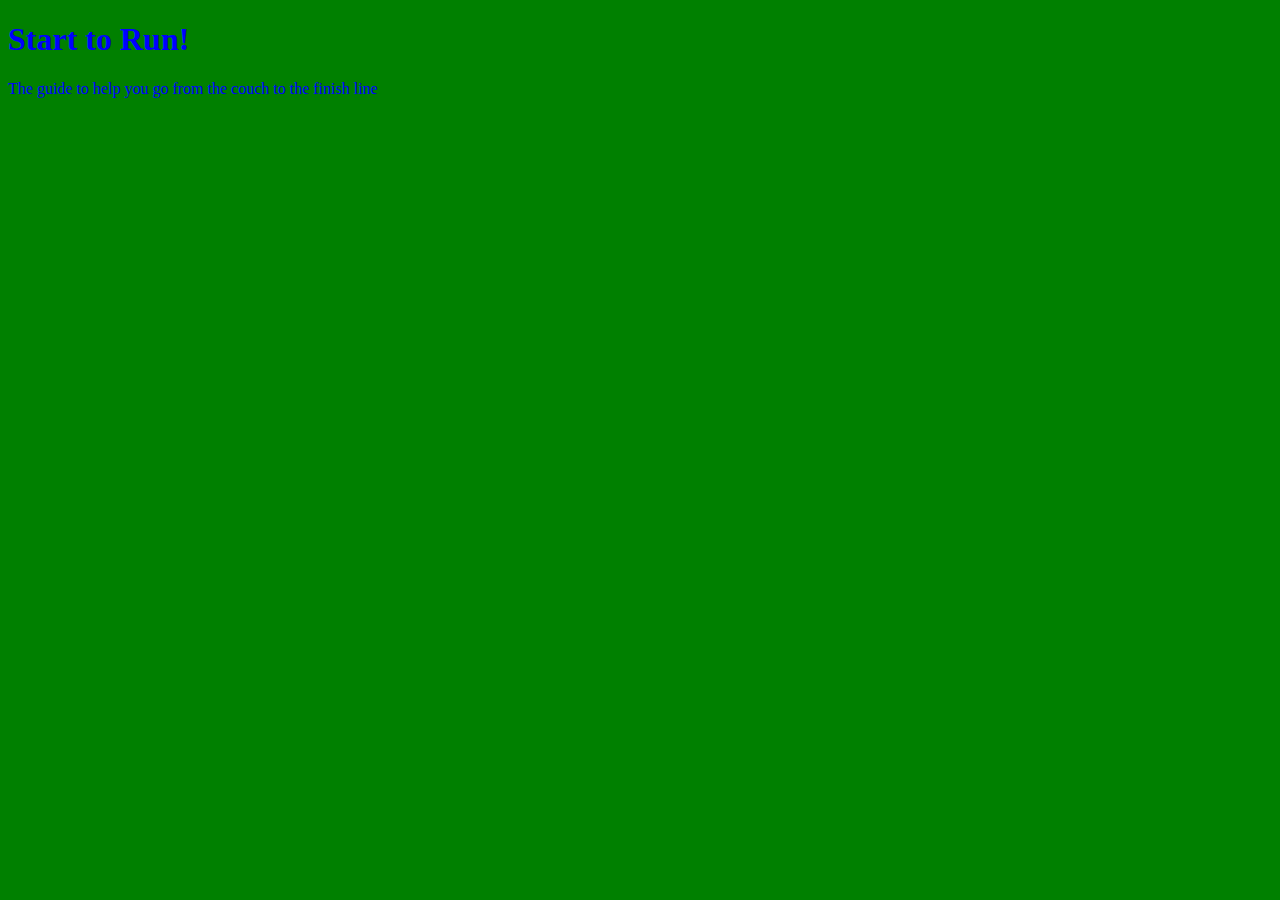
<file: unit_1/index.html>
<!DOCTYPE html>
<html>
<head>
	<title>Start to Run!</title>
	<link rel="stylesheet" type="text/css" href="css/style.css">
</head>
<body>
	<h1>Start to Run!</h1>
	<p>The guide to help you go from the couch to the finish line</p>

</body>
</html>
</file>
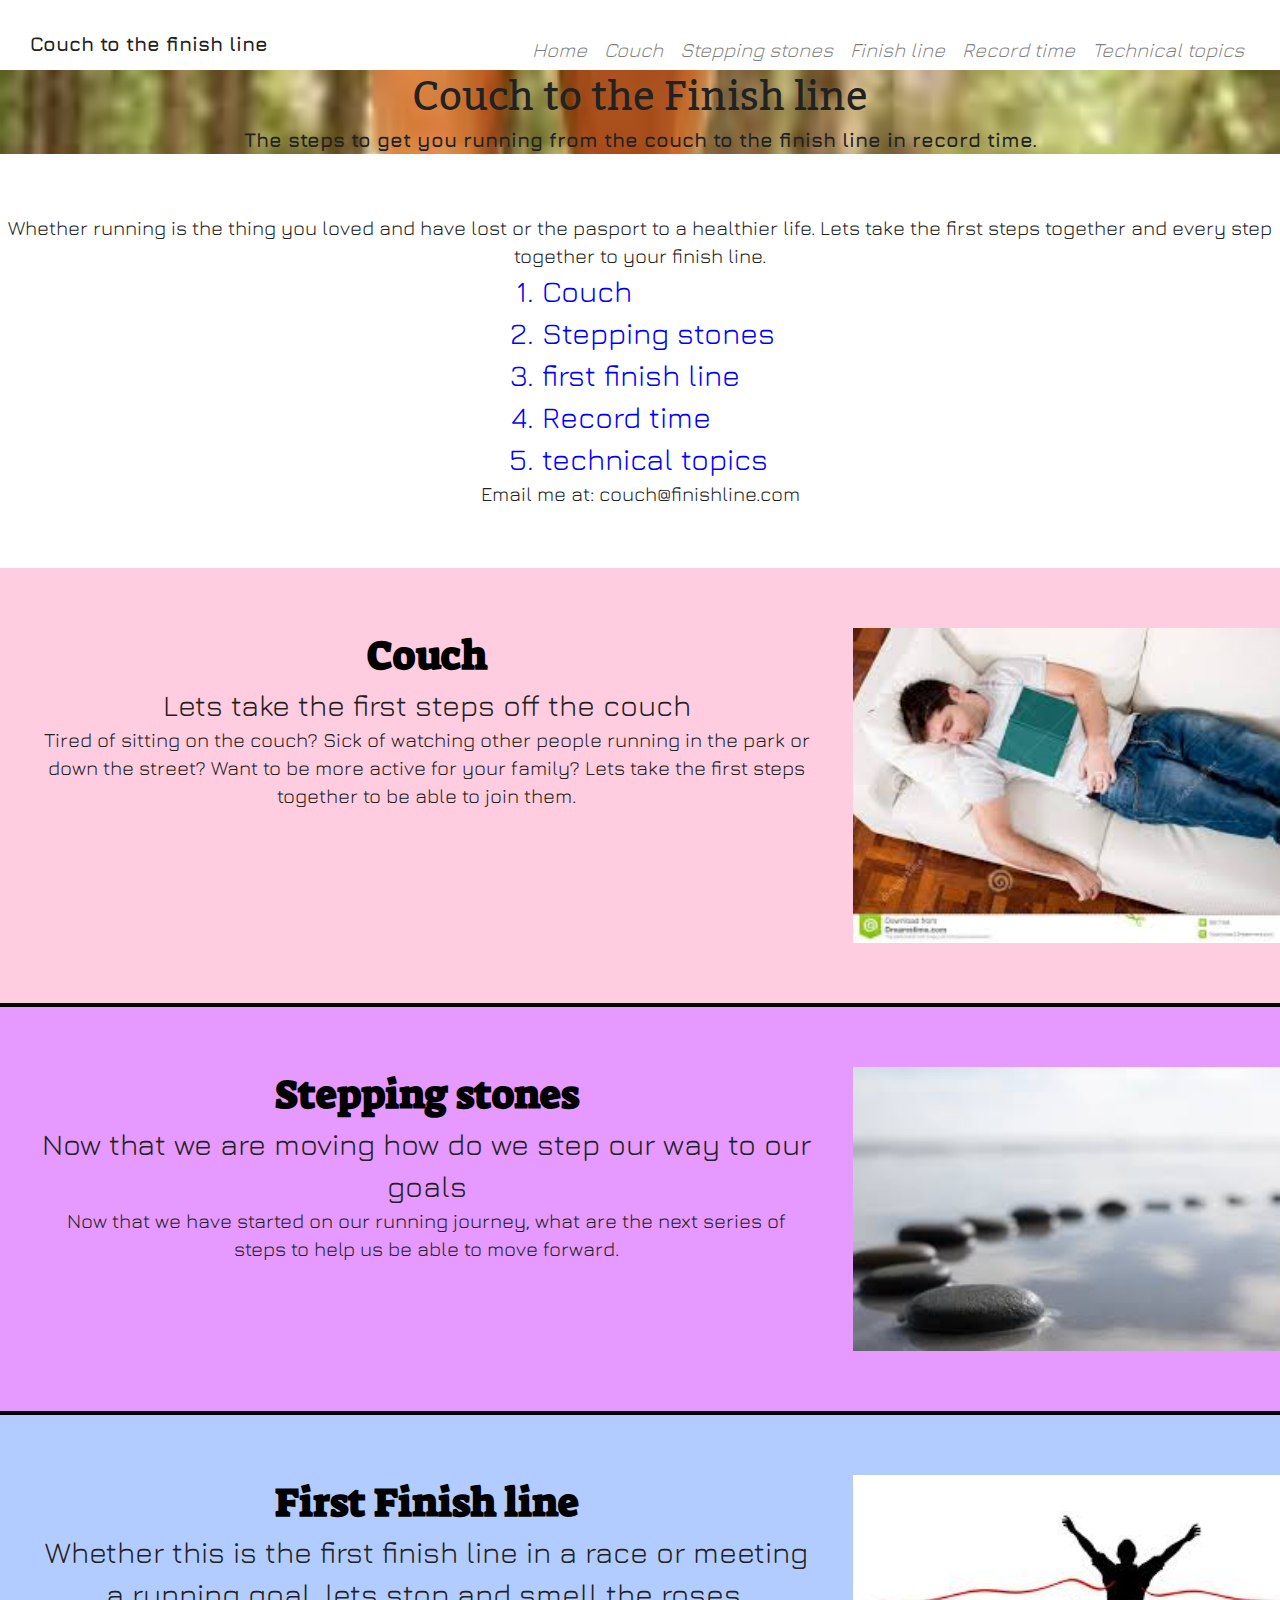
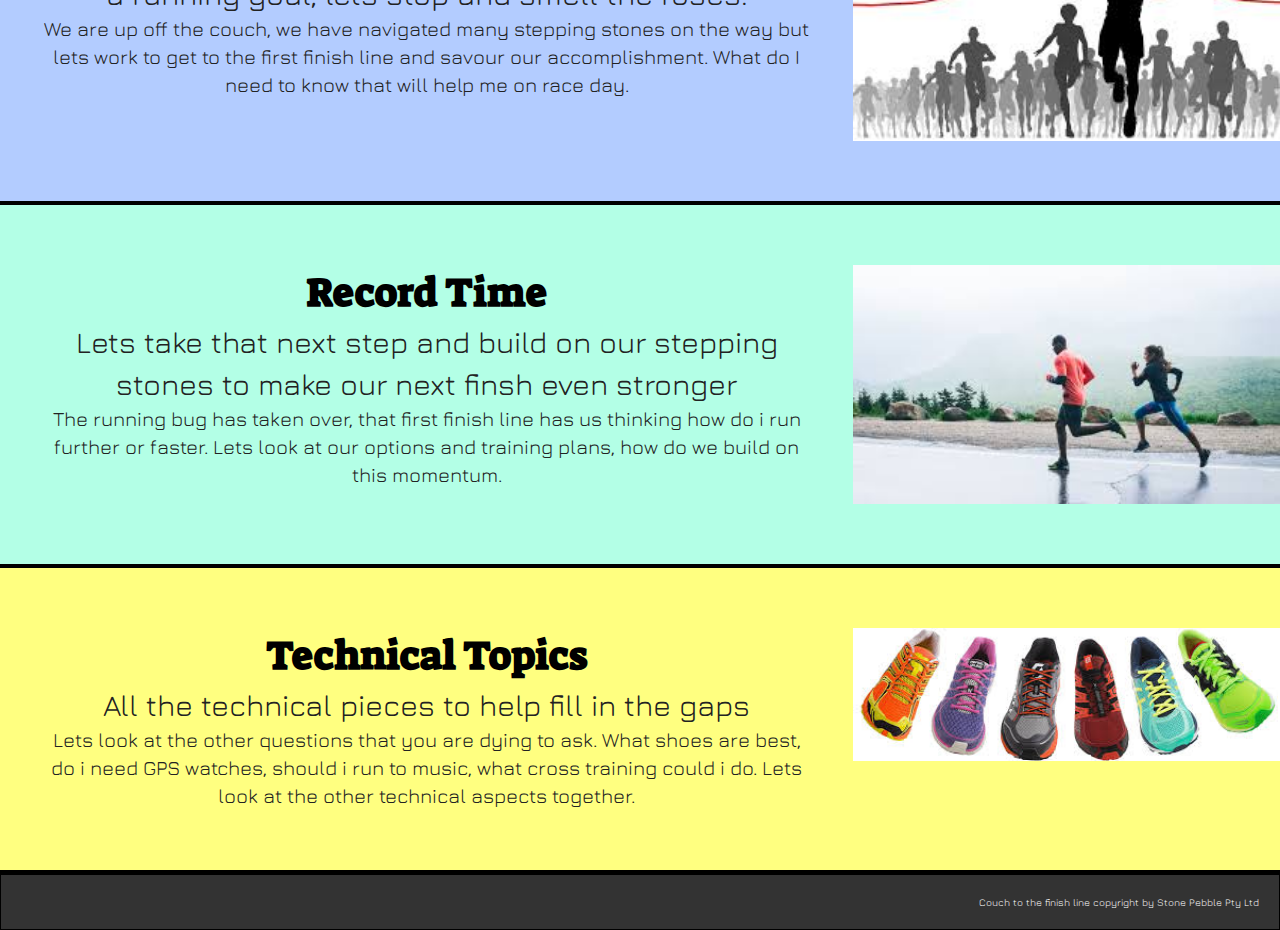
<file: unit_3/index.html>
<!DOCTYPE html>
<html>
<head>
	<title>Couch to the finish line</title>
	<link rel="stylesheet" type="text/css" href="css/style.css">
</head>
<body id="wrapper">
	<header>
		<p id="logo">Couch to the finish line</p>
		<nav>
			<a href="#">Home</a>
			<a href="#">Couch</a>
			<a href="#">Stepping stones</a>
			<a href="#">Finish line</a>
			<a href="#">Record time</a>
			<a href="#">Technical topics</a>
		</nav>
	</header>
	
	<section id="intro">
		<h1>Couch to the Finish line</h1>
		<p>The steps to get you running from the couch to the finish line in record time.</p>
	</section>
	
	<section>
		<p>Whether running is the thing you loved and have lost or the pasport to a healthier life.  Lets take the first steps together and every step together to your finish line.</p>
		<ol>
			<li><a href="#couch">Couch</a></li>
			<li><a href="#steppingstones">Stepping stones</a></li>
			<li><a href="#finishline">first finish line</a></li>
			<li><a href="#recordtime">Record time</a></li>
			<li><a href="#technicaltopic">technical topics</a></li>
		</ol>
		<p>Email me at: <a href="mailto:couch@finishline.com">couch@finishline.com</a></p> 
	</section>
	
	<section id="couch">
		<div class="inform">
			<h2>Couch</h2>
			<p class="sellpoint">Lets take the first steps off the couch</p>
			<p>Tired of sitting on the couch? Sick of watching other people running in the park or down the street? Want to be more active for your family? Lets take the first steps together to be able to join them.</p>
		</div>
			
			<img src="images/couch.jpg" alt="sleeping on the couch" title="Get off the couch">
	
	</section>

	<section id="steppingstones">
		<div class="inform">
			<h2>Stepping stones</h2>
			<p class="sellpoint">Now that we are moving how do we step our way to our goals</p>
			<p>Now that we have started on our running journey, what are the next series of steps to help us be able to move forward. </p>
		</div>
		
		<img src="images/stepstone.jpg" alt="stepping stones on our journey" title="stepping stone on the journey">
	
	</section>	
	<section id="finishline">
		<div class="inform">	
			<h2>First Finish line</h2>
			<p class="sellpoint">Whether this is the first finish line in a race or meeting a running goal, lets stop and smell the roses.</p>
			<p>We are up off the couch, we have navigated many stepping stones on the way but lets work to get to the first finish line and savour our accomplishment.  What do I need to know that will help me on race day.</p>
		</div>
		
		<img src="images/finishline.jpg" alt="the finish line" title="the finish line">
	
	</section>

	<section id="recordtime">
		<div class="inform">
			<h2>Record Time</h2>
			<p class="sellpoint">Lets take that next step and build on our stepping stones to make our next finsh even stronger</p>
			<p>The running bug has taken over, that first finish line has us thinking how do i run further or faster.  Lets look at our options and training plans, how do we build on this momentum.</p>
		</div>	
			
			<img src="images/outdoor.jpg" alt="Next running steps" title="next running steps">
	
	</section>	

	<section id="technicaltopic">
		<div class="inform">
			<h2>Technical Topics</h2>
			<p class="sellpoint" >All the technical pieces to help fill in the gaps</p>
			<p>Lets look at the other questions that you are dying to ask.  What shoes are best, do i need GPS watches, should i run to music, what cross training could i do. Lets look at the other technical aspects together.</p>
		</div>
			
			<img src="images/technical.jpg" alt="Technical help" title="Technical help">
	
	</section>

	<footer id="footer">
		<p>Couch to the finish line  copyright by Stone Pebble Pty Ltd</p>
	</footer>


</body>
</html>
</file>
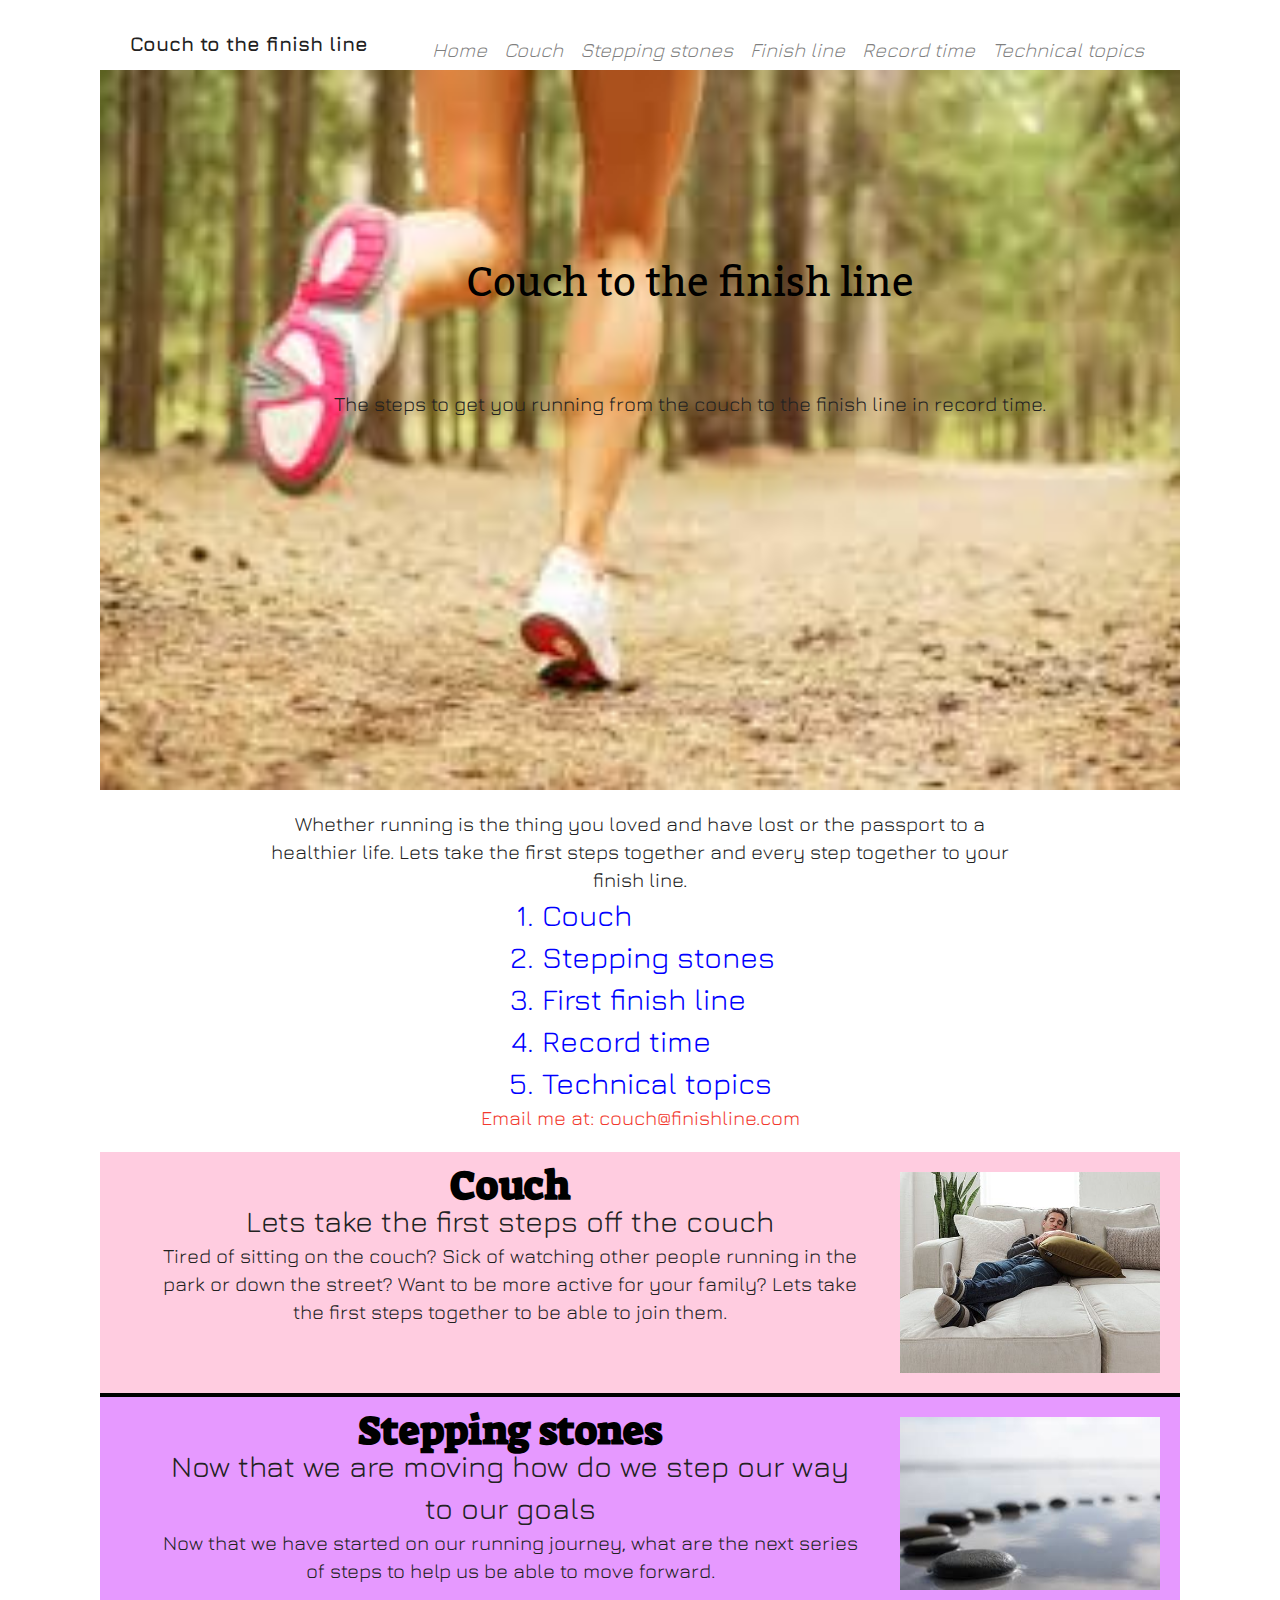
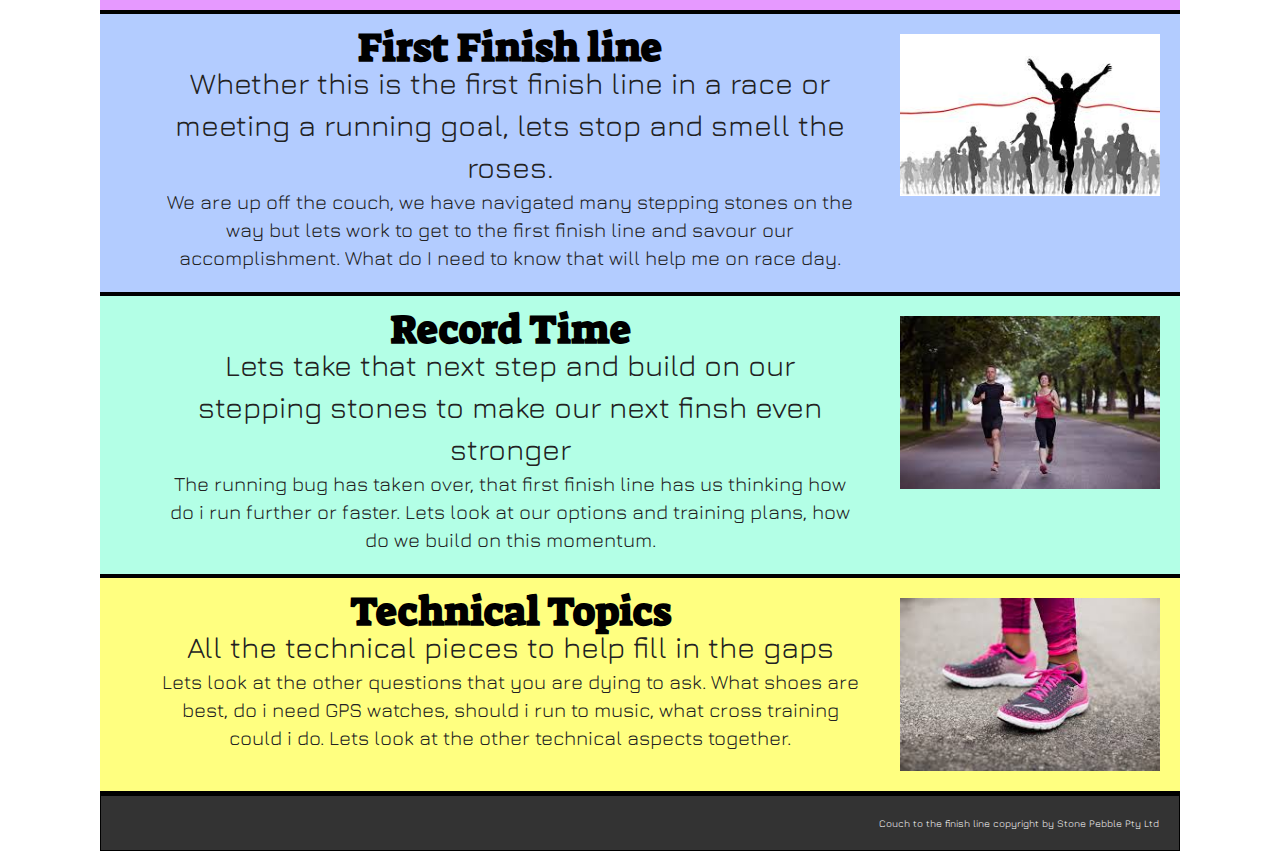
<file: unit_4/unit_3 copy/index.html>
<!DOCTYPE html>
<html>
<head>
	<title>Couch to the finish line</title>
	<link rel="stylesheet" type="text/css" href="css/style.css">
</head>
<body id="wrapper">
	<header>
		<p id="logo">Couch to the finish line</p>
		<nav>
			<a href="#">Home</a>
			<a href="#">Couch</a>
			<a href="#">Stepping stones</a>
			<a href="#">Finish line</a>
			<a href="#">Record time</a>
			<a href="#">Technical topics</a>
		</nav>
	</header>
	
	<section id="intro">
		<h1>Couch to the finish line</h1>
		<p>The steps to get you running from the couch to the finish line in record time.</p>
	</section>
	
	<section id="options">
		<p>Whether running is the thing you loved and have lost or the passport to a healthier life.  Lets take the first steps together and every step together to your finish line.</p>
		<ol>
			<li><a href="#couch">Couch</a></li>
			<li><a href="#steppingstones">Stepping stones</a></li>
			<li><a href="#finishline">First finish line</a></li>
			<li><a href="#recordtime">Record time</a></li>
			<li><a href="#technicaltopic">Technical topics</a></li>
		</ol>
		<div id="email">
			<p>Email me at: <a href="mailto:couch@finishline.com">couch@finishline.com</a></p> 
		</div>
	</section>
	
	<section id="couch">
		<div class="inform">
			<h2>Couch</h2>
			<p class="sellpoint">Lets take the first steps off the couch</p>
			<p>Tired of sitting on the couch? Sick of watching other people running in the park or down the street? Want to be more active for your family? Lets take the first steps together to be able to join them.</p>
		</div>
			
			<img src="images/couch1.jpg" alt="sleeping on the couch" title="Get off the couch">
	</section>

	<section id="steppingstones">
		<div class="inform">
			<h2>Stepping stones</h2>
			<p class="sellpoint">Now that we are moving how do we step our way to our goals</p>
			<p>Now that we have started on our running journey, what are the next series of steps to help us be able to move forward. </p>
		</div>
		
		<img src="images/stepstone.jpg" alt="stepping stones on our journey" title="stepping stone on the journey">
	
	</section>	
	<section id="finishline">
		<div class="inform">	
			<h2>First Finish line</h2>
			<p class="sellpoint">Whether this is the first finish line in a race or meeting a running goal, lets stop and smell the roses.</p>
			<p>We are up off the couch, we have navigated many stepping stones on the way but lets work to get to the first finish line and savour our accomplishment.  What do I need to know that will help me on race day.</p>
		</div>
		
		<img src="images/finishline.jpg" alt="the finish line" title="the finish line">
	
	</section>

	<section id="recordtime">
		<div class="inform">
			<h2>Record Time</h2>
			<p class="sellpoint">Lets take that next step and build on our stepping stones to make our next finsh even stronger</p>
			<p>The running bug has taken over, that first finish line has us thinking how do i run further or faster.  Lets look at our options and training plans, how do we build on this momentum.</p>
		</div>	
			
			<img src="images/running.jpg" alt="Next running steps" title="next running steps">
	
	</section>	

	<section id="technicaltopic">
		<div class="inform">
			<h2>Technical Topics</h2>
			<p class="sellpoint" >All the technical pieces to help fill in the gaps</p>
			<p>Lets look at the other questions that you are dying to ask.  What shoes are best, do i need GPS watches, should i run to music, what cross training could i do. Lets look at the other technical aspects together.</p>
		</div>
			
			<img src="images/shoest.jpg" alt="Technical help" title="Technical help">
	
	</section>

	<footer id="footer">
		<p>Couch to the finish line  copyright by Stone Pebble Pty Ltd</p>
	</footer>


</body>
</html>
</file>
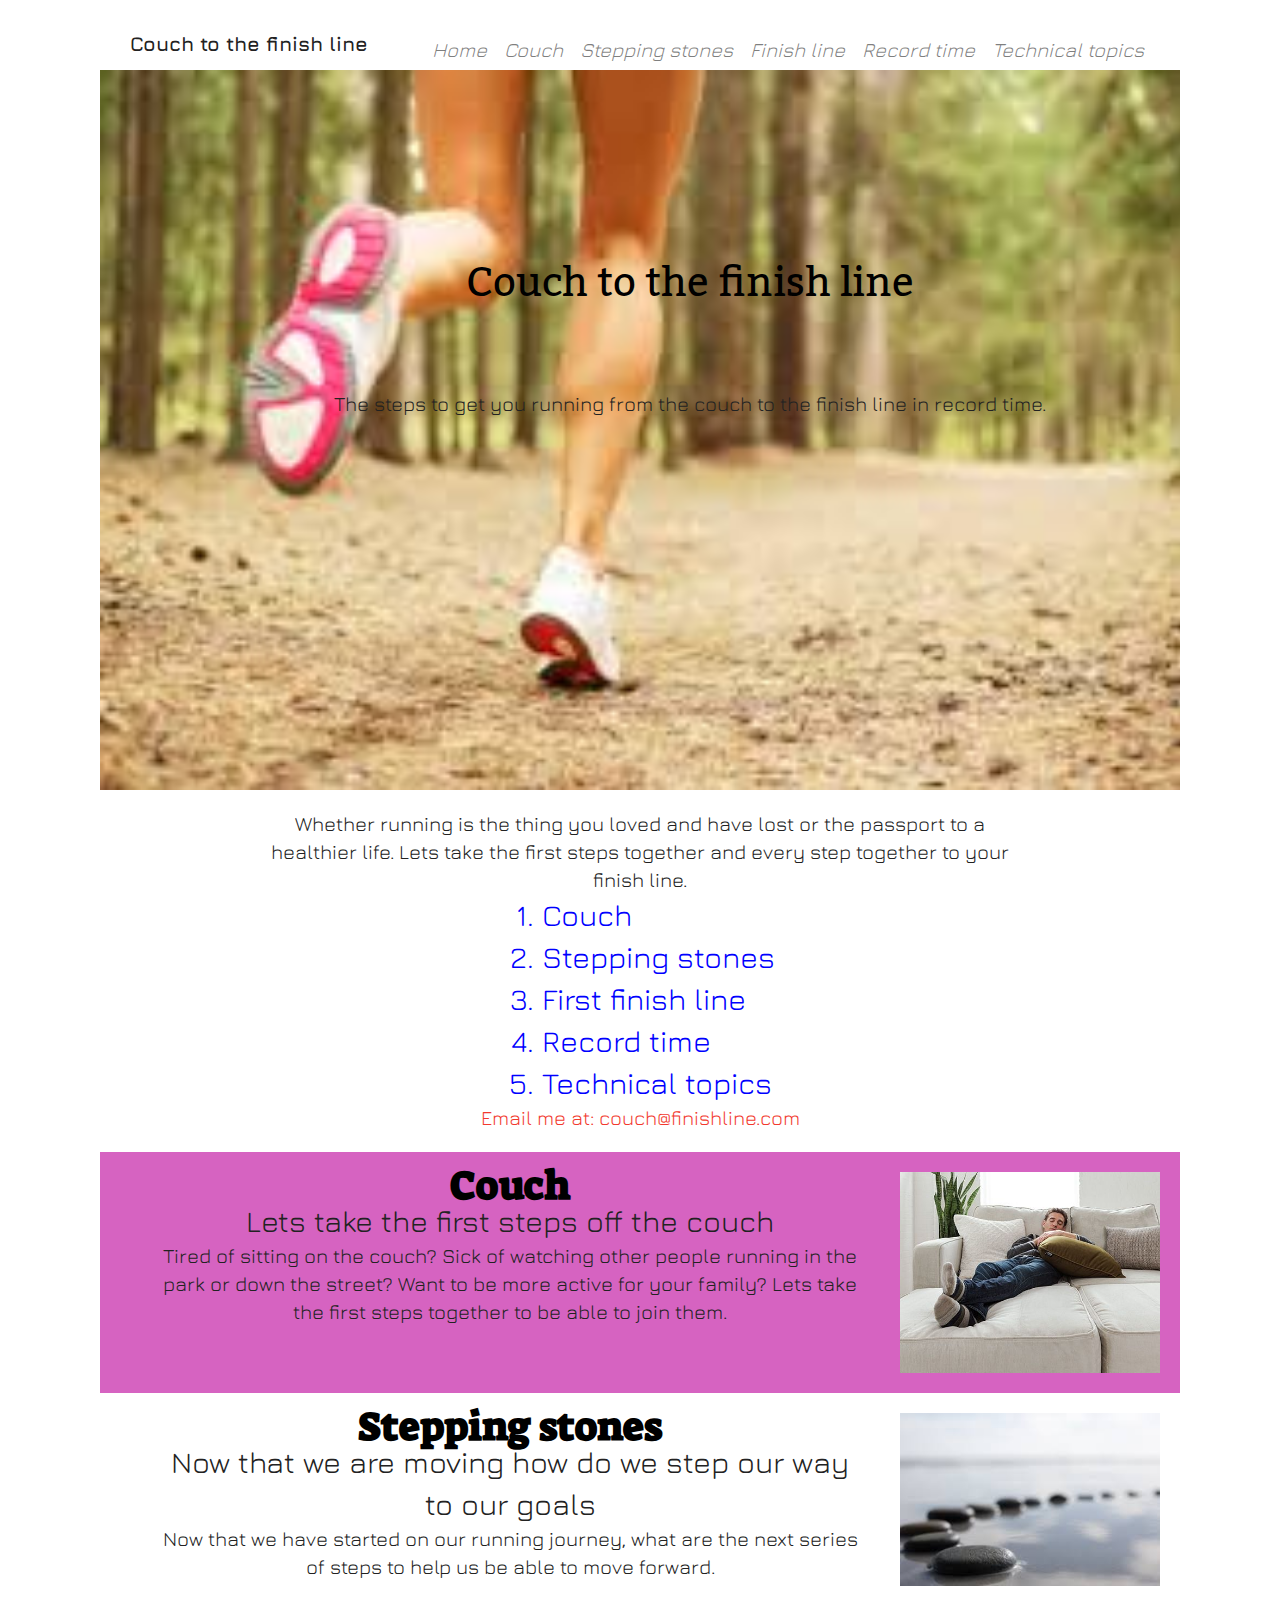
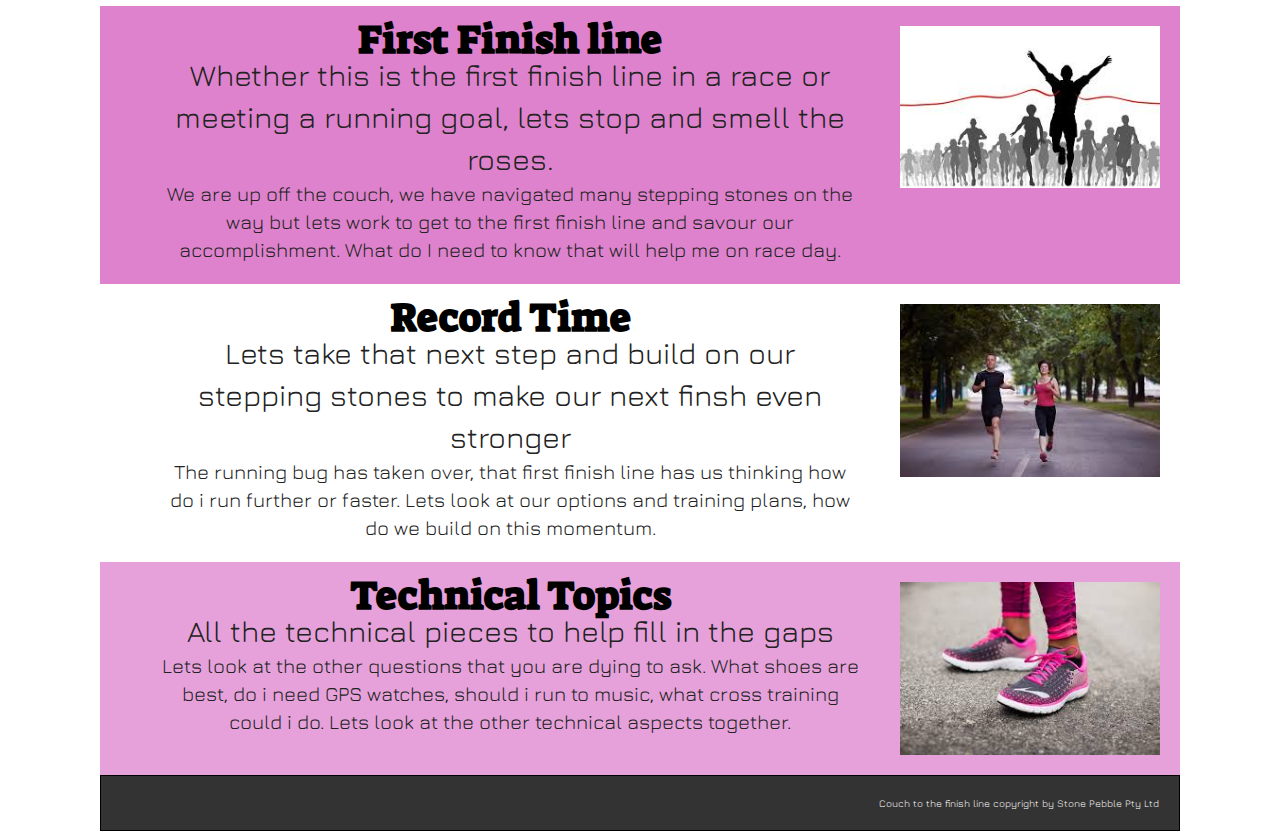
<file: unit_6/unit_3 copy/index.html>
<!DOCTYPE html>
<html>
<head>
	<title>Couch to the finish line</title>
	<link rel="stylesheet" type="text/css" href="css/style.css">
</head>
<body id="wrapper">
	<header>
		<p id="logo">Couch to the finish line</p>
		<nav>
			<a href="#">Home</a>
			<a href="#">Couch</a>
			<a href="#">Stepping stones</a>
			<a href="#">Finish line</a>
			<a href="#">Record time</a>
			<a href="#">Technical topics</a>
		</nav>
	</header>
	
	<section id="intro">
		<h1>Couch to the finish line</h1>
		<p>The steps to get you running from the couch to the finish line in record time.</p>
	</section>
	
	<section id="options">
		<p>Whether running is the thing you loved and have lost or the passport to a healthier life.  Lets take the first steps together and every step together to your finish line.</p>
		<ol>
			<li><a href="#couch">Couch</a></li>
			<li><a href="#steppingstones">Stepping stones</a></li>
			<li><a href="#finishline">First finish line</a></li>
			<li><a href="#recordtime">Record time</a></li>
			<li><a href="#technicaltopic">Technical topics</a></li>
		</ol>
		<div id="email">
			<p>Email me at: <a href="mailto:couch@finishline.com">couch@finishline.com</a></p> 
		</div>
	</section>
	
	<section id="couch">
		<div class="inform">
			<h2>Couch</h2>
			<p class="sellpoint">Lets take the first steps off the couch</p>
			<p class="selldetail">Tired of sitting on the couch? Sick of watching other people running in the park or down the street? Want to be more active for your family? Lets take the first steps together to be able to join them.</p>
		</div>
			
			<img src="images/couch1.jpg" alt="sleeping on the couch" title="Get off the couch">
	</section>

	<section id="steppingstones">
		<div class="inform">
			<h2>Stepping stones</h2>
			<p class="sellpoint">Now that we are moving how do we step our way to our goals</p>
			<p class="selldetail">Now that we have started on our running journey, what are the next series of steps to help us be able to move forward. </p>
		</div>
		
		<img src="images/stepstone.jpg" alt="stepping stones on our journey" title="stepping stone on the journey">
	
	</section>	
	<section id="finishline">
		<div class="inform">	
			<h2>First Finish line</h2>
			<p class="sellpoint">Whether this is the first finish line in a race or meeting a running goal, lets stop and smell the roses.</p>
			<p class="selldetail">We are up off the couch, we have navigated many stepping stones on the way but lets work to get to the first finish line and savour our accomplishment.  What do I need to know that will help me on race day.</p>
		</div>
		
		<img src="images/finishline.jpg" alt="the finish line" title="the finish line">
	
	</section>

	<section id="recordtime">
		<div class="inform">
			<h2>Record Time</h2>
			<p class="sellpoint">Lets take that next step and build on our stepping stones to make our next finsh even stronger</p>
			<p class="selldetail">The running bug has taken over, that first finish line has us thinking how do i run further or faster.  Lets look at our options and training plans, how do we build on this momentum.</p>
		</div>	
			
			<img src="images/running.jpg" alt="Next running steps" title="next running steps">
	
	</section>	

	<section id="technicaltopic">
		<div class="inform">
			<h2>Technical Topics</h2>
			<p class="sellpoint" >All the technical pieces to help fill in the gaps</p>
			<p class="selldetail">Lets look at the other questions that you are dying to ask.  What shoes are best, do i need GPS watches, should i run to music, what cross training could i do. Lets look at the other technical aspects together.</p>
		</div>
			
			<img src="images/shoest.jpg" alt="Technical help" title="Technical help">
	
	</section>

	<footer id="footer">
		<p>Couch to the finish line  copyright by Stone Pebble Pty Ltd</p>
	</footer>


</body>
</html>
</file>
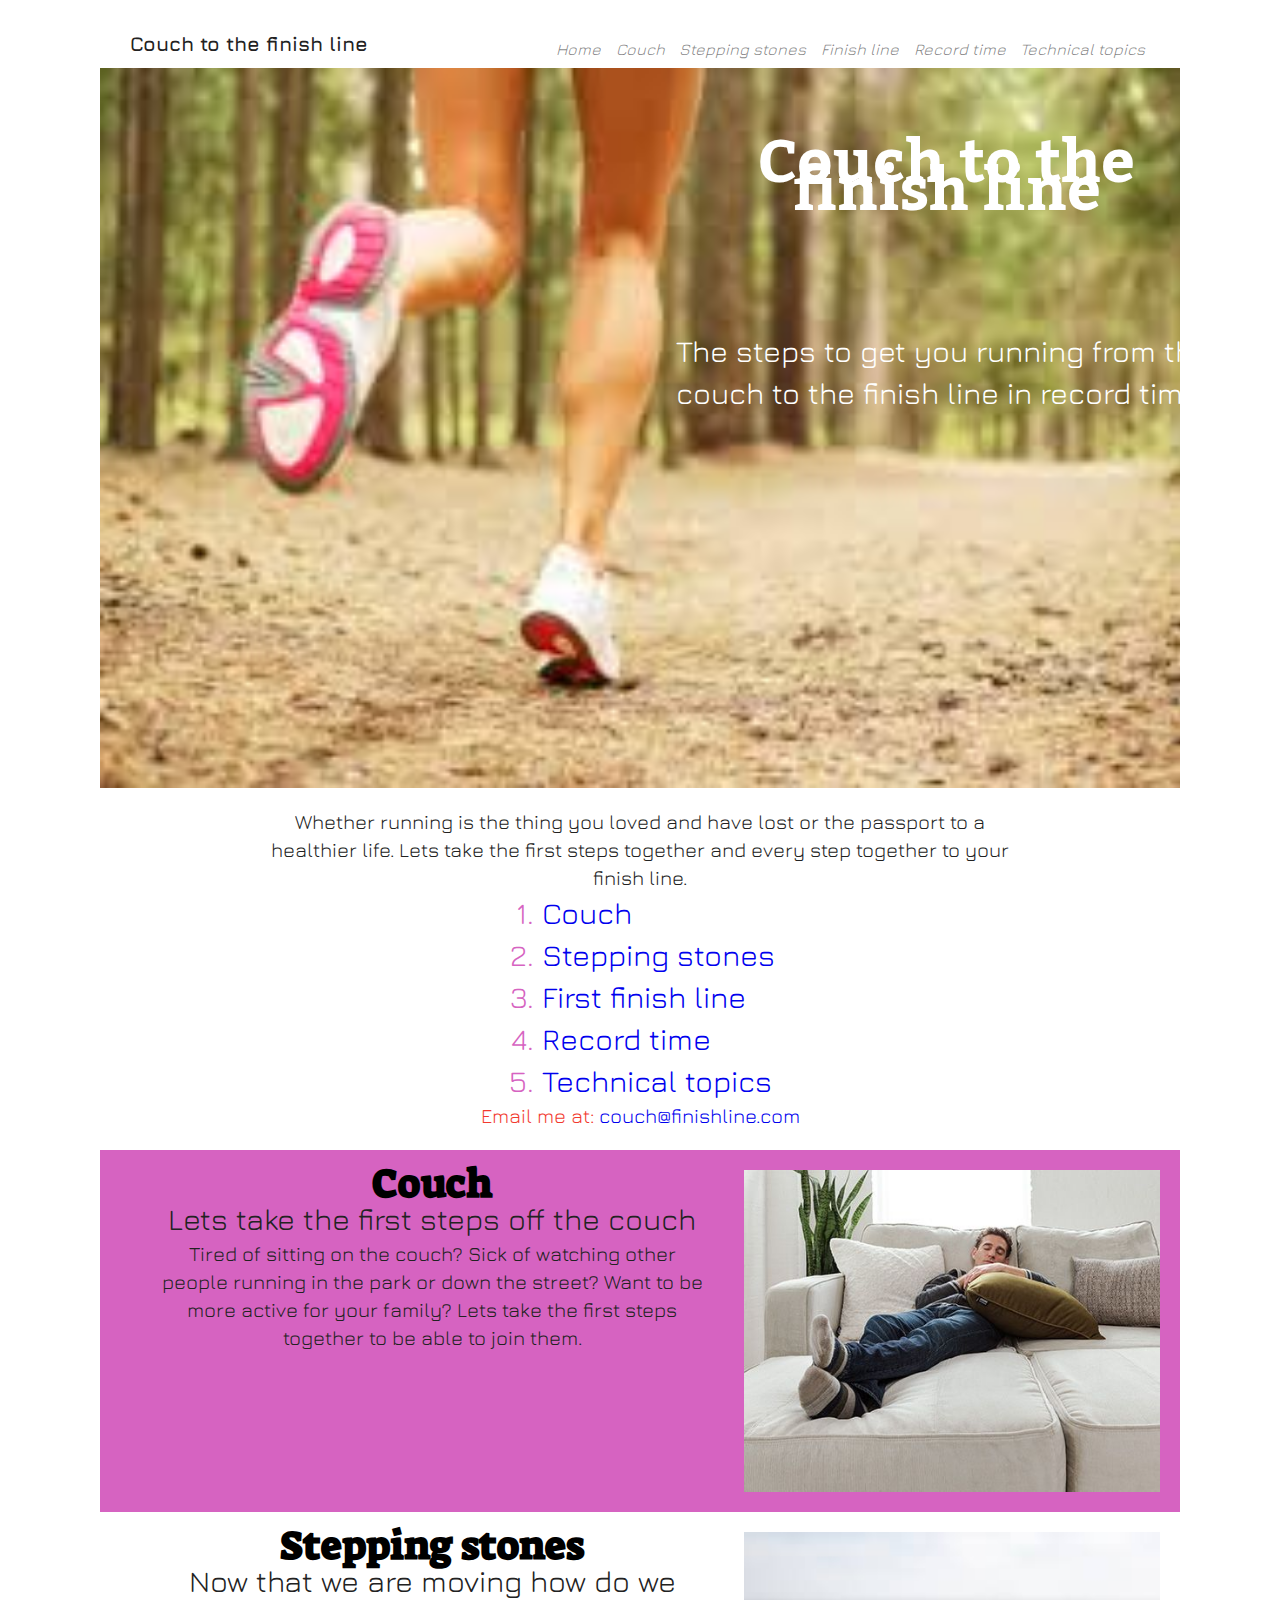
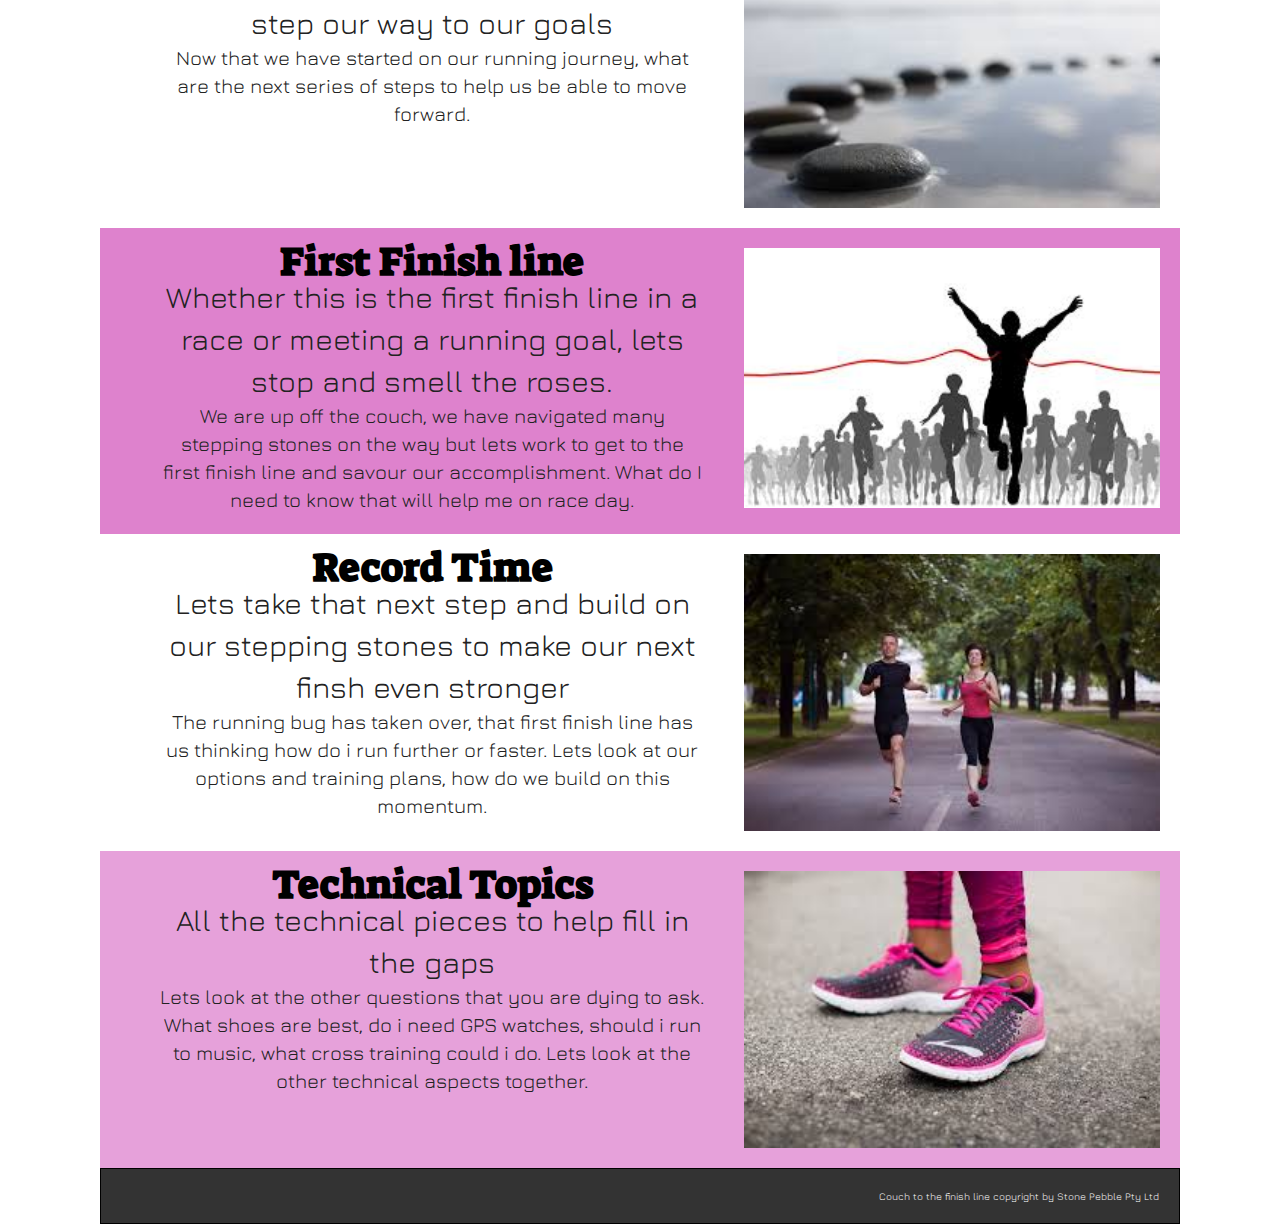
<file: unit_7/unit_7/index.html>
<!DOCTYPE html>
<html>
<head>
	<title>Couch to the finish line</title>
	<link rel="stylesheet" type="text/css" href="css/style.css">
	<meta name="viewport" content="width=device-width, initial-scale=1">
</head>
<body id="wrapper">
	<header>
		<p id="logo">Couch to the finish line</p>
		<nav>
			<a href="#">Home</a>
			<a href="#">Couch</a>
			<a href="#">Stepping stones</a>
			<a href="#">Finish line</a>
			<a href="#">Record time</a>
			<a href="#">Technical topics</a>
		</nav>
	</header>
	
	<section id="intro">
		<div>
			<h1>Couch to the finish line</h1>
			<p>The steps to get you running from the couch to the finish line in record time.</p>
		</div>
	</section>
	
	<section id="options">
		<p>Whether running is the thing you loved and have lost or the passport to a healthier life.  Lets take the first steps together and every step together to your finish line.</p>
		<ol>
			<li><a href="#couch">Couch</a></li>
			<li><a href="#steppingstones">Stepping stones</a></li>
			<li><a href="#finishline">First finish line</a></li>
			<li><a href="#recordtime">Record time</a></li>
			<li><a href="#technicaltopic">Technical topics</a></li>
		</ol>
		<div id="email">
			<p>Email me at: <a href="mailto:couch@finishline.com">couch@finishline.com</a></p> 
		</div>
	</section>
	
	<section id="couch">
		<div class="inform">
			<h2>Couch</h2>
			<p class="sellpoint">Lets take the first steps off the couch</p>
			<p class="selldetail">Tired of sitting on the couch? Sick of watching other people running in the park or down the street? Want to be more active for your family? Lets take the first steps together to be able to join them.</p>
		</div>
			
			<img src="images/couch1.jpg" alt="sleeping on the couch" title="Get off the couch">
	</section>

	<section id="steppingstones">
		<div class="inform">
			<h2>Stepping stones</h2>
			<p class="sellpoint">Now that we are moving how do we step our way to our goals</p>
			<p class="selldetail">Now that we have started on our running journey, what are the next series of steps to help us be able to move forward. </p>
		</div>
		
		<img src="images/stepstone.jpg" alt="stepping stones on our journey" title="stepping stone on the journey">
	
	</section>	
	<section id="finishline">
		<div class="inform">	
			<h2>First Finish line</h2>
			<p class="sellpoint">Whether this is the first finish line in a race or meeting a running goal, lets stop and smell the roses.</p>
			<p class="selldetail">We are up off the couch, we have navigated many stepping stones on the way but lets work to get to the first finish line and savour our accomplishment.  What do I need to know that will help me on race day.</p>
		</div>
		
		<img src="images/finishline.jpg" alt="the finish line" title="the finish line">
	
	</section>

	<section id="recordtime">
		<div class="inform">
			<h2>Record Time</h2>
			<p class="sellpoint">Lets take that next step and build on our stepping stones to make our next finsh even stronger</p>
			<p class="selldetail">The running bug has taken over, that first finish line has us thinking how do i run further or faster.  Lets look at our options and training plans, how do we build on this momentum.</p>
		</div>	
			
			<img src="images/running.jpg" alt="Next running steps" title="next running steps">
	
	</section>	

	<section id="technicaltopic">
		<div class="inform">
			<h2>Technical Topics</h2>
			<p class="sellpoint" >All the technical pieces to help fill in the gaps</p>
			<p class="selldetail">Lets look at the other questions that you are dying to ask.  What shoes are best, do i need GPS watches, should i run to music, what cross training could i do. Lets look at the other technical aspects together.</p>
		</div>
			
			<img src="images/shoest.jpg" alt="Technical help" title="Technical help">
	
	</section>

	<footer id="footer">
		<p>Couch to the finish line  copyright by Stone Pebble Pty Ltd</p>
	</footer>


</body>
</html>
</file>
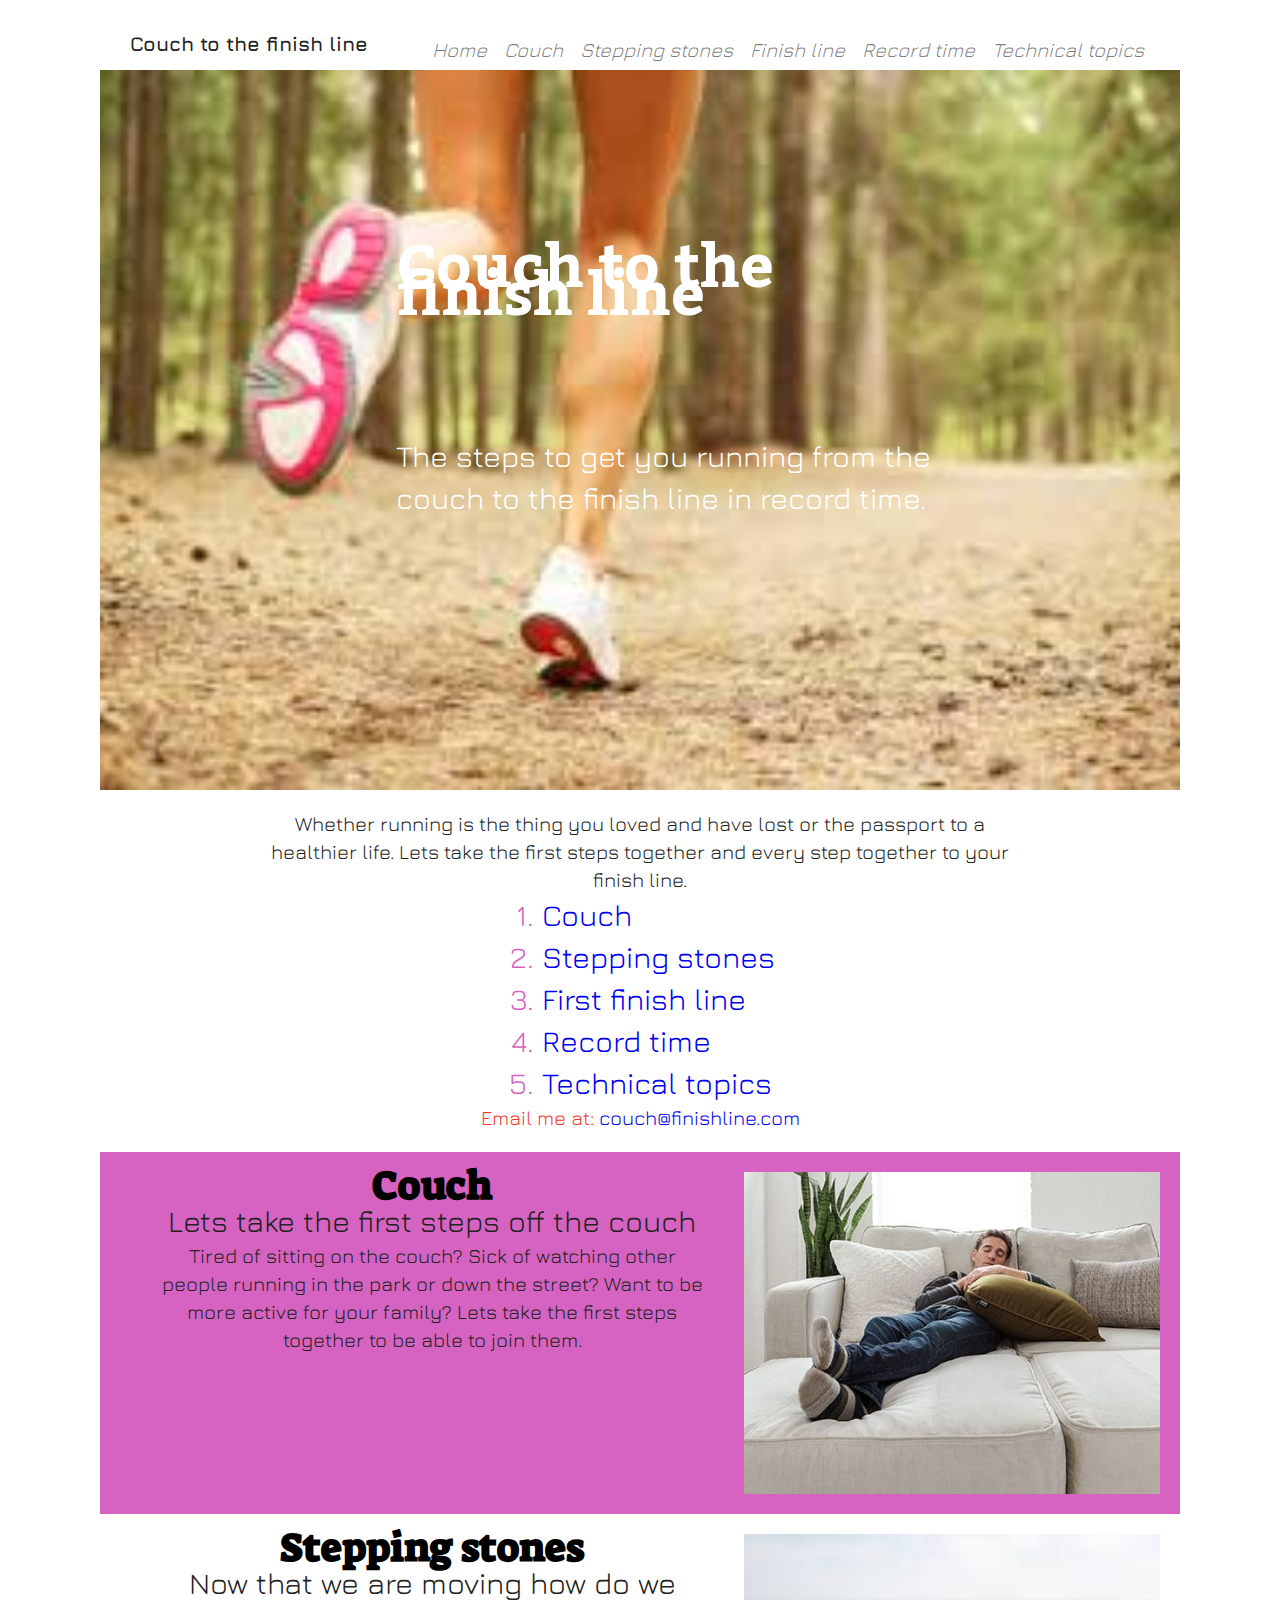
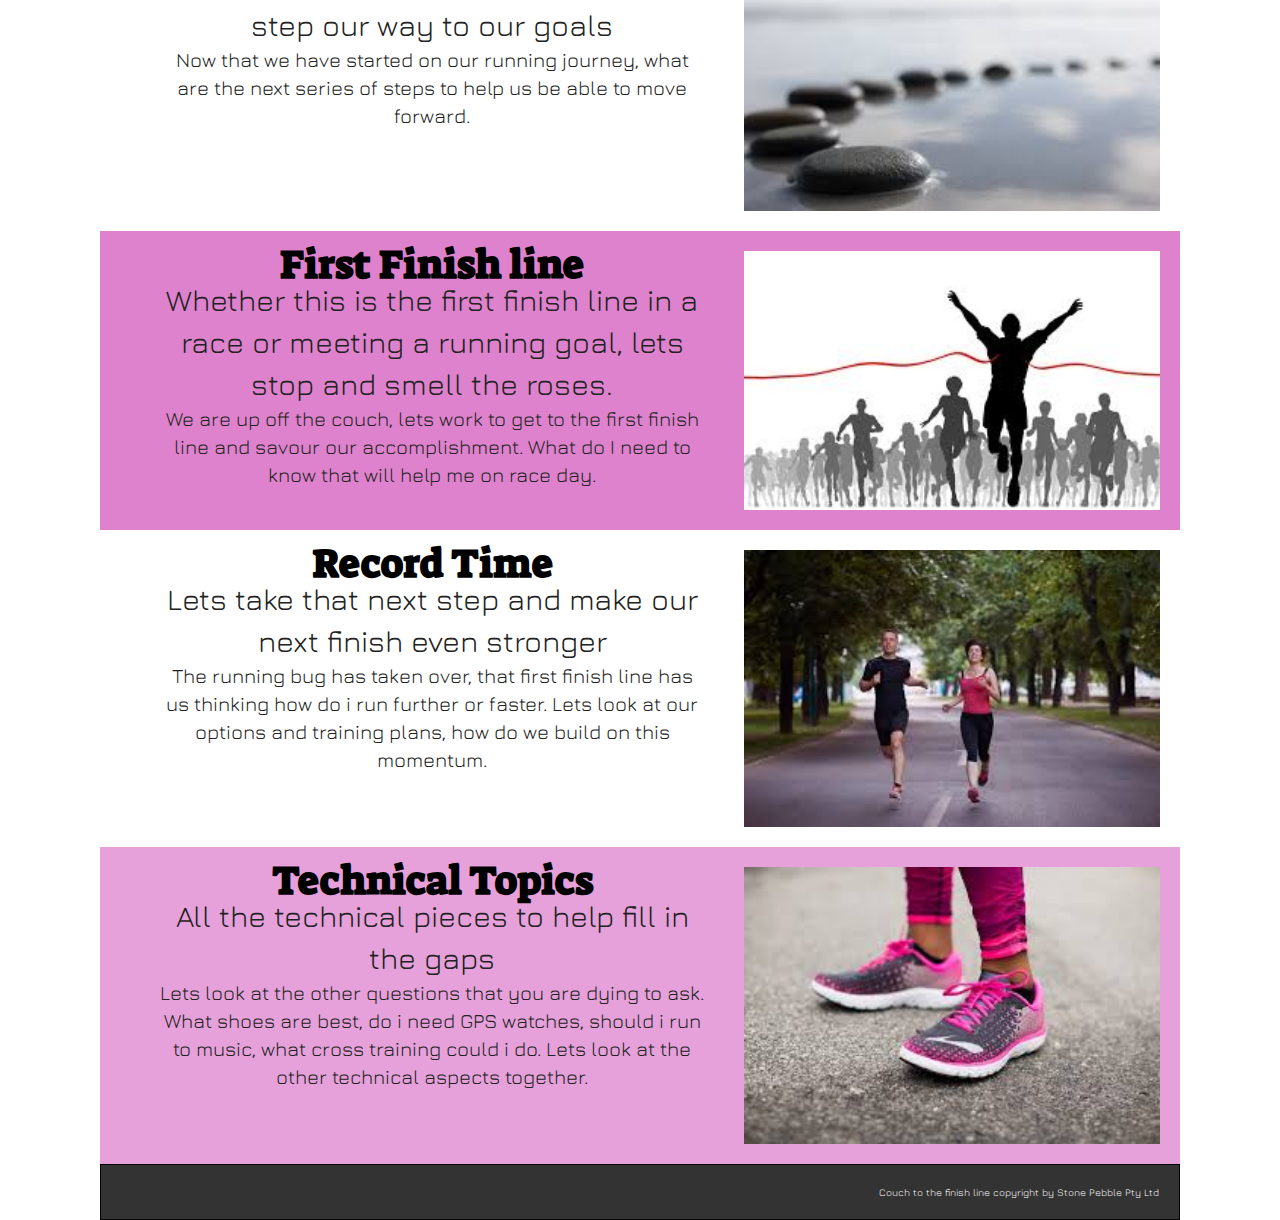
<file: unit_8/unit_8/index.html>
<!DOCTYPE html>
<html>
<head>
	<title>Couch to the finish line</title>
	<link rel="stylesheet" type="text/css" href="css/style.css">
	<meta name="viewport" content="width=device-width, initial-scale=1">
</head>
<body id="wrapper">
	<header>
		<p id="logo">Couch to the finish line</p>
		<nav>
			<a href="#">Home</a>
			<a href="#">Couch</a>
			<a href="#">Stepping stones</a>
			<a href="#">Finish line</a>
			<a href="#">Record time</a>
			<a href="#">Technical topics</a>
		</nav>
	</header>
	
	<section id="intro">
		<div>
			<h1>Couch to the finish line</h1>
			<p id="intropara">The steps to get you running from the couch to the finish line in record time.</p>
		</div>
	</section>
	
	<section id="options">
		<p>Whether running is the thing you loved and have lost or the passport to a healthier life.  Lets take the first steps together and every step together to your finish line.</p>
		<ol>
			<li><a href="#couch">Couch</a></li>
			<li><a href="#steppingstones">Stepping stones</a></li>
			<li><a href="#finishline">First finish line</a></li>
			<li><a href="#recordtime">Record time</a></li>
			<li><a href="#technicaltopic">Technical topics</a></li>
		</ol>
		<div id="email">
			<p>Email me at: <a href="mailto:couch@finishline.com">couch@finishline.com</a></p> 
		</div>
	</section>
	
	<section id="couch">
		<div class="inform">
			<h2>Couch</h2>
			<p class="sellpoint">Lets take the first steps off the couch</p>
			<p class="selldetail">Tired of sitting on the couch? Sick of watching other people running in the park or down the street? Want to be more active for your family? Lets take the first steps together to be able to join them.</p>
		</div>
			
			<img src="images/couch1.jpg" alt="sleeping on the couch" title="Get off the couch">
	</section>

	<section id="steppingstones">
		<div class="inform">
			<h2>Stepping stones</h2>
			<p class="sellpoint">Now that we are moving how do we step our way to our goals</p>
			<p class="selldetail">Now that we have started on our running journey, what are the next series of steps to help us be able to move forward. </p>
		</div>
		
		<img src="images/stepstone.jpg" alt="stepping stones on our journey" title="stepping stone on the journey">
	
	</section>	
	<section id="finishline">
		<div class="inform">	
			<h2>First Finish line</h2>
			<p class="sellpoint">Whether this is the first finish line in a race or meeting a running goal, lets stop and smell the roses.</p>
			<p class="selldetail">We are up off the couch, lets work to get to the first finish line and savour our accomplishment.  What do I need to know that will help me on race day.</p>
		</div>
		
		<img src="images/finishline.jpg" alt="the finish line" title="the finish line">
	
	</section>

	<section id="recordtime">
		<div class="inform">
			<h2>Record Time</h2>
			<p class="sellpoint">Lets take that next step and make our next finish even stronger</p>
			<p class="selldetail">The running bug has taken over, that first finish line has us thinking how do i run further or faster.  Lets look at our options and training plans, how do we build on this momentum.</p>
		</div>	
			
			<img src="images/running.jpg" alt="Next running steps" title="next running steps">
	
	</section>	

	<section id="technicaltopic">
		<div class="inform">
			<h2>Technical Topics</h2>
			<p class="sellpoint" >All the technical pieces to help fill in the gaps</p>
			<p class="selldetail">Lets look at the other questions that you are dying to ask.  What shoes are best, do i need GPS watches, should i run to music, what cross training could i do. Lets look at the other technical aspects together.</p>
		</div>
			
			<img src="images/shoest.jpg" alt="Technical help" title="Technical help">
	
	</section>

	<footer id="footer">
		<p>Couch to the finish line  copyright by Stone Pebble Pty Ltd</p>
	</footer>


</body>
</html>
</file>
<file: unit_1/css/style.css>
body{
	background-color: green;	
}

h1, p{
	color: blue;
}
</file>
<file: unit_3/css/style.css>
@import url('https://fonts.googleapis.com/css?family=Kadwa');
@import url('https://fonts.googleapis.com/css?family=Suez+One');
@import url('https://fonts.googleapis.com/css?family=Jura');


* {margin:0;padding:0;box-sizing:border-box;}

body  {
	font-family: "Jura", Helvetica, sans-serif;
	font-size: 20px;
	color: #222222;
	line-height: 1.4;
	text-align: center;
}

header	{
	/*background: #FFED74;
	border: 1px black solid;*/
	/*padding: 20px;*/
	background: #fff;
	padding: 1.5em;
}

section {
	padding:3em 0;
	margin: auto;
}

h1	{
	font-family: "Kadwa", serif;
	font-weight: normal;
}

nav {
	/*background: #e8c66a;
	border: 1px black solid;*/
	/*padding: 20px;*/
	float: right;
}

a   {
	color: inherit;
	text-decoration: none;
}

nav a  {
	color: rgba(0,0,0,.5);
	font-style: italic;
	margin: auto;
	text-align: right;
	transition: 0.5s ease;
	display: inline-block;
	padding: .3em;
}

nav a:hover {
	background-color: #674A80;
}

ol {
	padding-left:1.25em;
}

h2  {
	color: #000;
	/* padding-right: 2em; */
	font-family: "Suez One", "times new roman", serif;
	font-size: 2em;
}
hr{
	border:none;
	height:3px;
	background-color: #3C3C3C;
	width:2em;
	margin:1em auto;
}

ol {
	line-height: 1.4em;
	font-size:1.5em;
	display:inline-block;
	text-align:left;
	color: blue;
}

img {
	float: left;
	width: 33.33%;
	/* padding-top: 4em; */
}

section {
	/*background: #FFe2b8;
	border: 1px black solid;*/
	/* padding: 20px; */
}

section div {
}

footer {
	background: #ff957e;
	border: 1px black solid;
	padding: 20px;
}

#wrapper {
}

#options {
	/* width: 75%; */
	/* margin: auto; */
}

#couch {
	background-color: #ffcce0;
	border-bottom: 0.2em solid black;
	/* height: 100% */
}

#steppingstones {
	background-color: #e699ff;
	border-bottom: 0.2em solid black;
	/* clear: both; */
}

#finishline {
	background-color: #b3ccff;
	border-bottom: 0.2em solid black;
	/* clear: both; */
}

#recordtime {
	background-color: #b3ffe6;
	border-bottom: 0.2em solid black;
	/* clear: both; */
}

#technicaltopic {
	background-color: #ffff80;
	border-bottom: 0.2em solid black;
	/* clear: both; */
}

#intro {
	background:url(../images/heroimg3.jpg);
	background-size:cover;
	background-repeat:no-repeat;
	padding: 0;
	clear: both;
	position: relative;
}

#logo {
	font-size: 1em;
	text-align: left;
	font-weight: bolder;
	float: left;
}

.sellpoint {
	font-size: 1.5em;
	border-bottom:4em;
}


.inform {
	float: left;
	width: 66.66%;
	padding: 0 2em;
}

#footer {
	font-size: 0.5em;
	/* float: right; */
	/* clear: both; */
	text-align: right;
	color: #fff;
	background-color: #333333;
}
.clearfix:after, section:after {
	display:block;
	clear:both;
	height:0;
	visibility:hidden;
	content:"";
}

#email {
	color: #f2392e;
}

.wrapper {
    max-width: 60em;
    margin: auto;
}

#intro div div {
    color: #ffffff;
    font-size: 2em;
    text-align: left;
    width: 18em;
    position: absolute;
    right: 5%;
    top: 5em;
}

#intro p {
    font-weight: 700;
}
#intro > div {
    background: rgba(0, 0, 0, 0.2);
    height: 80vh;
}
</file>
<file: unit_4/unit_3 copy/css/style.css>
@import url('https://fonts.googleapis.com/css?family=Kadwa');
@import url('https://fonts.googleapis.com/css?family=Suez+One');
@import url('https://fonts.googleapis.com/css?family=Jura');


* {margin:0;padding:0;box-sizing:border-box;}

body  {
	font-family: "Jura", Helvetica, sans-serif;
	font-size: 20px;
	color: #222222;
	line-height: 1.4em;
	text-align: center;
}

header	{
	/*background: #FFED74;
	border: 1px black solid;*/
	/*padding: 20px;*/
	background: #fff;
	padding: 1.5em;
}

section {
	padding:3em 0;
	margin: auto;
}

h1	{
	color: #000;
	height: 3em;
	font-family: "Kadwa", serif;
	font-weight: normal;
	text-align: center;
}

nav {
	/*background: #e8c66a;
	border: 1px black solid;*/
	/*padding: 20px;*/
	float: right;
}

a   {
	color: inherit;
	text-decoration: none;
}

nav a  {
	color: rgba(0,0,0,.5);
	font-style: italic;
	margin: auto;
	text-align: right;
	transition: 0.5s ease;
	display: inline-block;
	padding: .3em;
}

nav a:hover {
	background-color: #674A80;
}

ol {
	padding-left:1.25em;
}

h2  {
	color: #000;
	/* padding-right: 2em; */
	font-family: "Suez One", "times new roman", serif;
	font-size: 2em;
}

p {
	font-family: "Jura", Helvetica, sans-serif;
	line-height: 1.4em;
	/* padding: 1em; */
	margin: auto;
}

hr{
	border:none;
	height:3px;
	background-color: #3C3C3C;
	width:2em;
	margin:1em auto;
}

ol {
	line-height: 1.4em;
	font-size:1.5em;
	display:inline-block;
	text-align:left;
	color: blue;
}

img {
	float: left;
	width: 25%;
	/* padding-top: 4em; */
}

section {
	/*background: #FFe2b8;
	border: 1px black solid;*/
	padding: 20px;
}

section div {
}

footer {
	background: #ff957e;
	border: 1px black solid;
	padding: 20px;
}

#wrapper {
	max-width: 1080px;
	margin-left: auto;
	margin-right: auto;
}

#options {
	width: 75%;
	margin: auto;
}

#couch {
	background-color: #ffcce0;
	border-bottom: 0.2em solid black;
	/* height: 100% */
}

#steppingstones {
	background-color: #e699ff;
	border-bottom: 0.2em solid black;
	/* clear: both; */
}

#finishline {
	background-color: #b3ccff;
	border-bottom: 0.2em solid black;
	/* clear: both; */
}

#recordtime {
	background-color: #b3ffe6;
	border-bottom: 0.2em solid black;
	/* clear: both; */
}

#technicaltopic {
	background-color: #ffff80;
	border-bottom: 0.2em solid black;
	/* clear: both; */
}

#intro {
	background:url(../images/heroimg3.jpg);
	background-size:cover;
	background-repeat:no-repeat;
	height:80vh;
	padding:10em 0 0 5em;
	clear: both;
}

#logo {
	font-size: 1em;
	text-align: left;
	font-weight: bolder;
	float: left;
}

.sellpoint {
	font-size: 1.5em;
	border-bottom:4em;
}


.inform {
	float: left;
	width: 75%;
	padding: 0 2em;
}

#footer {
	font-size: 0.5em;
	/* float: right; */
	/* clear: both; */
	text-align: right;
	color: #fff;
	background-color: #333333;
}
.clearfix:after, section:after {
	display:block;
	clear:both;
	height:0;
	visibility:hidden;
	content:"";
}

#email {
	color: #f2392e;
}
</file>
<file: unit_6/unit_3 copy/css/style.css>
@import url('https://fonts.googleapis.com/css?family=Kadwa');
@import url('https://fonts.googleapis.com/css?family=Suez+One');
@import url('https://fonts.googleapis.com/css?family=Jura');


* {margin:0;padding:0;box-sizing:border-box;}

body  {
	font-family: "Jura", Helvetica, sans-serif;
	font-size: 20px;
	color: #222222;
	line-height: 1.4em;
	text-align: center;
}

header	{
	background: #fff;
	padding: 1.5em;
}

section {
	padding:3em 0;
	margin: auto;
}

h1	{
	color: #000;
	height: 3em;
	font-family: "Kadwa", serif;
	font-weight: normal;
	text-align: center;
}

nav {
	float: right;
}

a   {
	color: inherit;
	text-decoration: none;
}

nav a  {
	color: rgba(0,0,0,.5);
	font-style: italic;
	margin: auto;
	text-align: right;
	transition: 0.5s ease;
	display: inline-block;
	padding: .3em;
}

nav a:hover {
	background-color: #674A80;
}

ol {
	padding-left:1.25em;
}

h2  {
	color: #000;
	font-family: "Suez One", "times new roman", serif;
	font-size: 2em;
}

p {
	font-family: "Jura", Helvetica, sans-serif;
	line-height: 1.4em;
	margin: auto;
}

hr{
	border:none;
	height:3px;
	background-color: #3C3C3C;
	width:2em;
	margin:1em auto;
}

ol {
	line-height: 1.4em;
	font-size:1.5em;
	display:inline-block;
	text-align:left;
	color: blue;
}

img {
	float: left;
	width: 25%;
}

section {
	padding: 20px;
}

section div {
}

footer {
	background: #ff957e;
	border: 1px black solid;
	padding: 20px;
}

#wrapper {
	max-width: 1080px;
	margin-left: auto;
	margin-right: auto;
}

#options {
	width: 75%;
	margin: auto;
}

#couch {
	background-color: #d663c1;
}

#steppingstones {
	background-color: #fff;
}

#finishline {
	background-color: rgba(214, 99, 193, 0.8);
}

#recordtime {
	background-color: #fff;
}

#technicaltopic {
	background-color: rgba(214,99,193,0.6);
}

#intro {
	background:url(../images/heroimg3.jpg);
	background-size:cover;
	background-repeat:no-repeat;
	height:80vh;
	padding:10em 0 0 5em;
	clear: both;
}

#logo {
	font-size: 1em;
	text-align: left;
	font-weight: bolder;
	float: left;
}

.sellpoint {
	font-size: 1.5em;
	border-bottom:4em;
}


.inform {
	float: left;
	width: 75%;
	padding: 0 2em;
}

#footer {
	font-size: 0.5em;
	text-align: right;
	color: #fff;
	background-color: #333333;
}
.clearfix:after, section:after {
	display:block;
	clear:both;
	height:0;
	visibility:hidden;
	content:"";
}

#email {
	color: #f2392e;
}

@media only screen and (min-width: 1800px) {
	body {
		font-size: 24px;
	}
	#wrapper {
		width: 1620px;
	}
}

@media only screen and (max-width: 1130px) {
	footer p {
		float: none;
	}
	footer {
		text-align: center;
	}
}

@media only screen and (max-width: 900px) {
	body {
		font-size: 18px;
		padding: .25em
	}

	nav a {
		font-size: 1em;
	}



@media only screen and (max-width: 728px) {
	body {
		font-size: 16px;
		padding: .25em
	}

	nav a {
		font-size: 0.8em;
	}

	
}
@media only screen and (max-width: 600px) {

	body {
		font-size: 16px
		padding: .25em;
	}

	h2 {
		font-size: 1.2em;
	}
	
	nav a {
		float: none;
		width: auto;
		padding: .25em 0;
		display: none;
	}

	nav:hover a {
		display: block;
	}
	
	header {
		padding: 0;
		padding-bottom: 1em;
		font-size: 0.8em;
	}

	ol {
		font-size: 1em
	}

	img {
		display: none;
	}

	section {
		margin: auto;
		width: 100%;
		float: none;
	}


	.sellpoint {
		font-size: 1em;
	}

	.selldetail {
		display: none;
	}

	#wrapper {
		width: auto;
		padding: 1em;
</file>
<file: unit_7/unit_7/css/style.css>
@import url('https://fonts.googleapis.com/css?family=Kadwa');
@import url('https://fonts.googleapis.com/css?family=Suez+One');
@import url('https://fonts.googleapis.com/css?family=Jura');


* {margin:0;padding:0;box-sizing:border-box;}

body  {
	font-family: "Jura", Helvetica, sans-serif;
	font-size: 20px;
	color: #222222;
	line-height: 1.4em;
	text-align: center;
}

header	{
	background: #fff;
	padding: 1.5em;
}

section {
	padding:3em 0;
	margin: auto;
}

h1	{
	color: #fff;
	height: 3em;
	font-family: "Kadwa", serif;
	font-weight: normal;
	text-align: center;
	font-weight: bold;
}

nav {
	float: right;
}

a   {
	text-decoration: none;
}

nav a  {
	color: rgba(0,0,0,.5);
	font-style: italic;
	margin: auto;
	text-align: right;
	transition: 0.5s ease;
	display: inline-block;
	padding: .3em;
	font-size: 0.8em;
}

nav a:hover {
	background-color: #d663c1;
}

ol {
	padding-left:1.25em;
}

h2  {
	color: #000;
	font-family: "Suez One", "times new roman", serif;
	font-size: 2em;
}

p {
	font-family: "Jura", Helvetica, sans-serif;
	line-height: 1.4em;
	margin: auto;
}

hr{
	border:none;
	height:3px;
	background-color: #3C3C3C;
	width:2em;
	margin:1em auto;
}

ol {
	line-height: 1.4em;
	font-size:1.5em;
	display:inline-block;
	text-align:left;
	color: #d663c1;
}

img {
	float: left;
	width: 40%;
}

section {
	padding: 20px;
}

footer {
	background: #ff957e;
	border: 1px black solid;
	padding: 20px;
}

#intro div {
	color: #fff;
	font-size: 1.5em;
	text-align: left;
	width: 18em;
	position: absolute;
	right: 5%;
	top: 5em;
}

#wrapper {
	max-width: 1080px;
	margin-left: auto;
	margin-right: auto;
}

#options {
	width: 75%;
	margin: auto;
}

#couch {
	background-color: #d663c1;
}

#steppingstones {
	background-color: #fff;
}

#finishline {
	background-color: rgba(214, 99, 193, 0.8);
}

#recordtime {
	background-color: #fff;
}

#technicaltopic {
	background-color: rgba(214,99,193,0.6);
}

#intro {
	background:url(../images/heroimg3.jpg);
	background-size:cover;
	background-repeat:no-repeat;
	height:80vh;
	padding:10em 0 0 5em;
	clear: both;
}

#logo {
	font-size: 1em;
	text-align: left;
	font-weight: bolder;
	float: left;
}

.sellpoint {
	font-size: 1.5em;
	border-bottom:4em;
}


.inform {
	float: left;
	width: 60%;
	padding: 0 2em;
}

#footer {
	font-size: 0.5em;
	text-align: right;
	color: #fff;
	background-color: #333333;
}
.clearfix:after, section:after {
	display:block;
	clear:both;
	height:0;
	visibility:hidden;
	content:"";
}

#email {
	color: #f2392e;
}

@media only screen and (min-width: 1800px) {
	body {
		font-size: 24px;
	}
	#wrapper {
		width: 1620px;
	}
}

@media only screen and (max-width: 1130px) {
	footer p {
		float: none;
	}
	footer {
		text-align: center;
	}
}

@media only screen and (max-width: 1000px) {
	body {
		font-size: 18px;
		padding: .25em;
	}

	nav a {
		font-size: 0.7em;
		padding: 0.2em 0;
	}

	img {
	width: 50%;
	}

	.inform {
	width: 50%;
	}

}

@media only screen and (max-width: 728px) {
	body {
		font-size: 16px;
		padding: .25em;
	}

	nav a {
		font-size: 0.8em;
	}

	nav a {
		float: none;
		width: auto;
		padding: .3em 0;
		display: none;
	}

	nav:hover a {
		display: block;
	}

	ol {
		line-height: 1.1em;
		font-size:1em;
	}

	img {
		width: 50%;
	}

	.inform {
	width: 50%;
	}
}



@media only screen and (max-width: 650px) {
	
	img {
		float: none;
		width: 80%;
	}
	.inform {
		float: none;
		width: 80%;
		margin: auto;
	}
}


@media only screen and (max-width: 400px) {

	body {
		font-size: 16px;
		padding: .25em;
	}

	h2 {
		font-size: 1.2em;
	}
	
	nav a {
		float: none;
		width: auto;
		padding: .25em 0;
		display: none;
	}

	nav:hover a {
		display: block;
	}
	
	header {
		padding: 0;
		padding-bottom: 1em;
		font-size: 0.8em;
	}

	ol {
		display: none;
	}

	section {
		margin: auto;
		width: 100%;
		float: none;
	}

	#intro div {
		text-align: center;
	}

	.sellpoint {
		font-size: 1em;
	}

	.selldetail {
		display: none;
	}

	#wrapper {
		width: auto;
		padding: 1em;
	}

	.inform {
		float: none;
		margin: auto;
		width: 90%;
	}

}
</file>
<file: unit_8/unit_8/css/style.css>
@import url('https://fonts.googleapis.com/css?family=Kadwa');
@import url('https://fonts.googleapis.com/css?family=Suez+One');
@import url('https://fonts.googleapis.com/css?family=Jura');


* {margin:0;padding:0;box-sizing:border-box;}

body  {
	font-family: "Jura", Helvetica, sans-serif;
	font-size: 20px;
	color: #222222;
	line-height: 1.4em;
	text-align: center;
}

header	{
	background: #fff;
	padding: 1.5em;
}

section {
	padding:3em 0;
	margin: auto;
}

h1	{
	color: #fff;
	height: 3em;
	font-family: "Kadwa", serif;
	font-weight: bold;
}

nav {
	float: right;
}

a   {
	text-decoration: none;
}

nav a  {
	color: rgba(0,0,0,.5);
	font-style: italic;
	margin: auto;
	text-align: right;
	transition: 0.5s ease;
	display: inline-block;
	padding: .3em;
	font-size: 1em;
}

nav a:hover {
	background-color: #d663c1;
}

ol {
	padding-left:1.25em;
}

h2  {
	color: #000;
	font-family: "Suez One", "times new roman", serif;
	font-size: 2em;
}

p {
	font-family: "Jura", Helvetica, sans-serif;
	line-height: 1.4em;
	margin: auto;
}

hr{
	border:none;
	height:3px;
	background-color: #3C3C3C;
	width:2em;
	margin:1em auto;
}

ol {
	line-height: 1.4em;
	font-size:1.5em;
	display:inline-block;
	text-align:left;
	color: #d663c1;
}

img {
	float: left;
	width: 40%;
}

section {
	padding: 20px;
}

footer {
	background: #ff957e;
	border: 1px black solid;
	padding: 20px;
}

#intro div {
	color: #fff;
	font-size: 1.5em;
	text-align: left;
	width: 18em;
	position: relative;
	right: -20%;
	/*top: 2em;*/
	bottom: 0.5em;
}

#wrapper {
	max-width: 1080px;
	margin-left: auto;
	margin-right: auto;
}

#options {
	width: 75%;
	margin: auto;
}

#couch {
	background-color: #d663c1;
}

#steppingstones {
	background-color: #fff;
}

#finishline {
	background-color: rgba(214, 99, 193, 0.8);
}

#recordtime {
	background-color: #fff;
}

#technicaltopic {
	background-color: rgba(214,99,193,0.6);
}

#intro {
	background:url(../images/heroimg3.jpg);
	background-size:cover;
	background-repeat:no-repeat;
	height:80vh;
	padding:10em 0 0 5em;
	clear: both;
}

#logo {
	font-size: 1em;
	text-align: left;
	font-weight: bolder;
	float: left;
}

.sellpoint {
	font-size: 1.5em;
	border-bottom:4em;
}


.inform {
	float: left;
	width: 60%;
	padding: 0 2em;
}

#footer {
	font-size: 0.5em;
	text-align: right;
	color: #fff;
	background-color: #333333;
}
.clearfix:after, section:after {
	display:block;
	clear:both;
	height:0;
	visibility:hidden;
	content:"";
}

#email {
	color: #f2392e;
}

@media only screen and (min-width: 1800px) {
	body {
		font-size: 24px;
	}
	#wrapper {
		width: 1620px;
	}
}

@media only screen and (max-width: 1130px) {
	footer p {
		float: none;
	}
	footer {
		text-align: center;
	}
}

@media only screen and (max-width: 1000px) {
	body {
		font-size: 18px;
		padding: .25em;
	}

	nav a {
		font-size: 1em;
		padding: 0.5em 0;
		margin: 0 0.5em;
	}

	img {
	width: 50%;
	}

	.inform {
	width: 50%;
	}

}

@media only screen and (max-width: 850px) {

	nav a {
		float: none;
		width: auto;
		padding: .3em 0;
		display: block;
	}

	ol {
		display: none;
	}

	#options {
		margin: 2em 0;
		width: auto;
	}

}

@media only screen and (max-width: 760px) {
	body {
		font-size: 16px;
		padding: .25em;
	}


	ol {
		line-height: 1.1em;
		font-size:1em;
	}

	img {
		width: 50%;
	}

	.inform {
	width: 50%;
	}

	#intro div {
	right: none;
	}
}



@media only screen and (max-width: 711px) {
	
	img {
		float: none;
		width: 80%;
	}

	h1 {
		line-height: 1.4em;
		height: 2.0em;
	}

	

	.inform {
		float: none;
		width: 80%;
		margin: auto;
		line-height: 1.3em;
	}

	#intro div {
	position: relative;
	width: 90%;
	right: 10%;
	}

	.selldetail {
		line-height: 1.3em;
		font-size: 1.1em;
	}

}


@media only screen and (max-width: 550px) {

	h1 {
		font-size: 1.1em
	}
}


@media only screen and (max-width: 450px) {

	body {
		font-size: 16px;
		padding: .25em;
	}

	h2 {
		font-size: 1.2em;
	}
	
	
	header {
		padding: 0;
		padding-bottom: 1em;
		font-size: 0.8em;
	}

	ol {
		display: none;
	}

	section {
		margin: auto;
		width: 100%;
		float: none;
	}

	#intro div {
		text-align: center;
	}

	.sellpoint {
		font-size: 1em;
	}

	.selldetail {
		display: none;
	}

	#wrapper {
		width: auto;
		padding: 1em;
	}

	.inform {
		float: none;
		margin: auto;
		width: 90%;
	}

	#intropara {
		display: none;
	}
}
</file>
